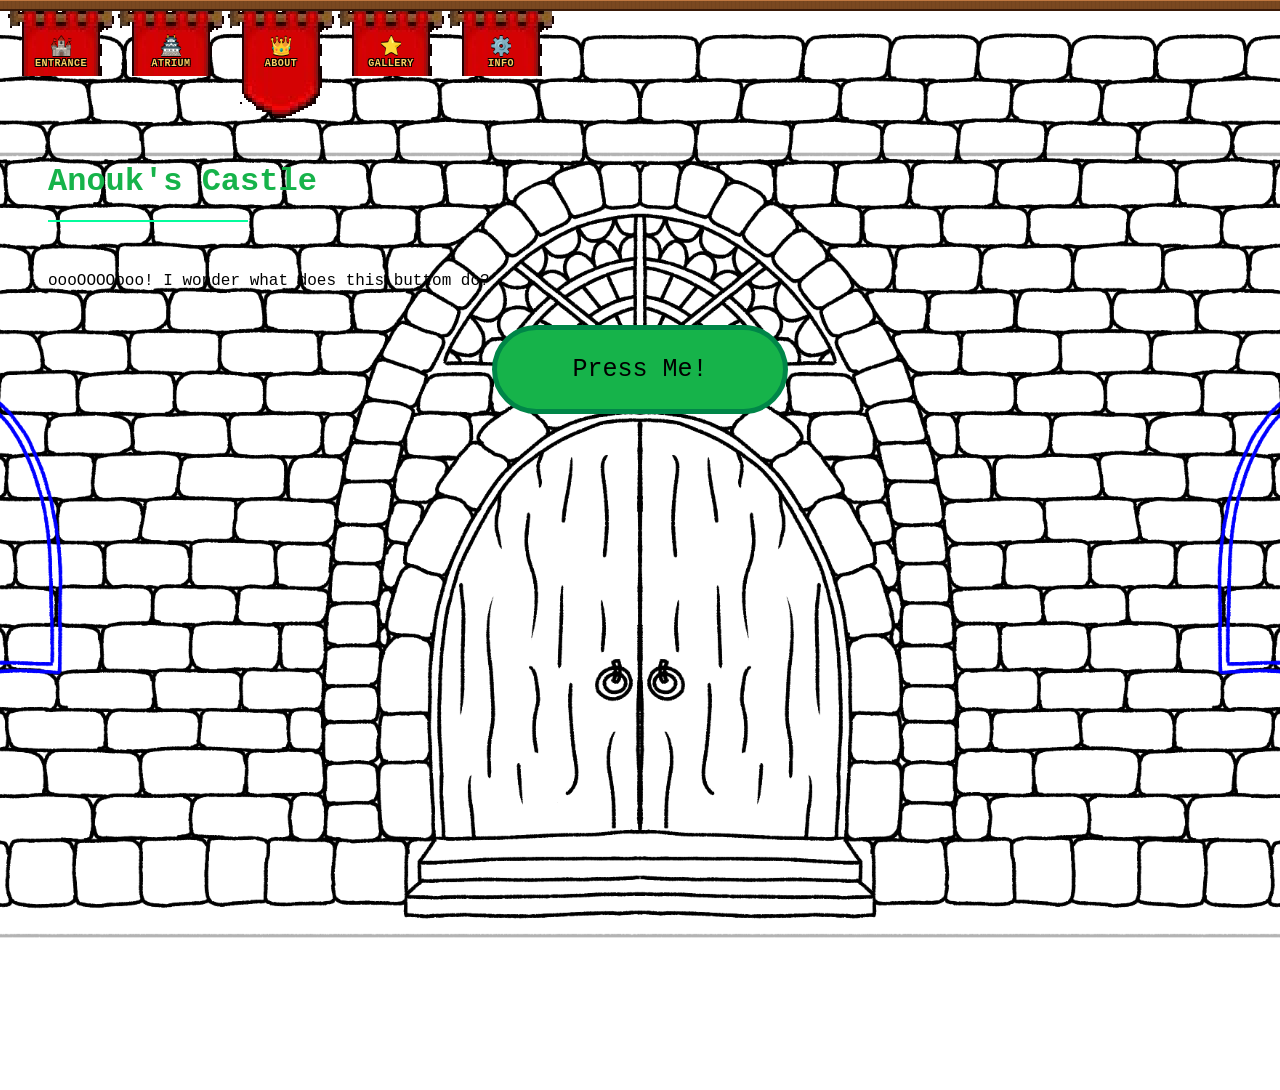
<file: about.html>
<!DOCTYPE html>
<html lang="en">
<head>
  <meta charset="UTF-8">
  <meta name="viewport" content="width=device-width, initial-scale=1.0">
  <title> about me </title>

  <!-- Describe your page — shows up in search results and browser tabs -->
  <meta name="description" content="all info needed about Anouk Froitzheim's">

  <!-- Adds Favicon-->
  <link rel="icon" href="data:image/svg+xml,<svg xmlns='http://www.w3.org/2000/svg' viewBox='0 0 100 100'><text y='.9em' font-size='90'>👑</text></svg>">

  <!-- Your styles -->
  <link rel="stylesheet" href="styles.css">

  <style>
    /* Keyboard users need to see where focus is */
    :focus-visible {
      outline: 2px solid currentColor;
      outline-offset: 2px;
    }

    /* Respect users who prefer less motion */
    @media (prefers-reduced-motion: reduce) {
      *, *::before, *::after {
        animation-duration: 0.01ms !important;
        transition-duration: 0.01ms !important;
      }
    }
  </style>
</head>
<body>

  <header>
    <h1 class="title">Anouk's Castle</h1>
  </header>

  <main id="main-content">
    <div class="underline" aria-hidden="true"></div>
    <p>oooOOOOooo! I wonder what does this buttom do?</p>
    <button class="main-button" id="myButton" type="button">Press Me!</button>
  </main>


  <script>

    const btn = document.getElementById('myButton');
    if (btn) {
      btn.addEventListener('click', () => {
        alert('Good Job! You pressed the button! Im so proud of you <3');
      });
    }
  </script>

  <!-- Your scripts -->
  <script src="script.js"></script>

</body>
</html>
</file>
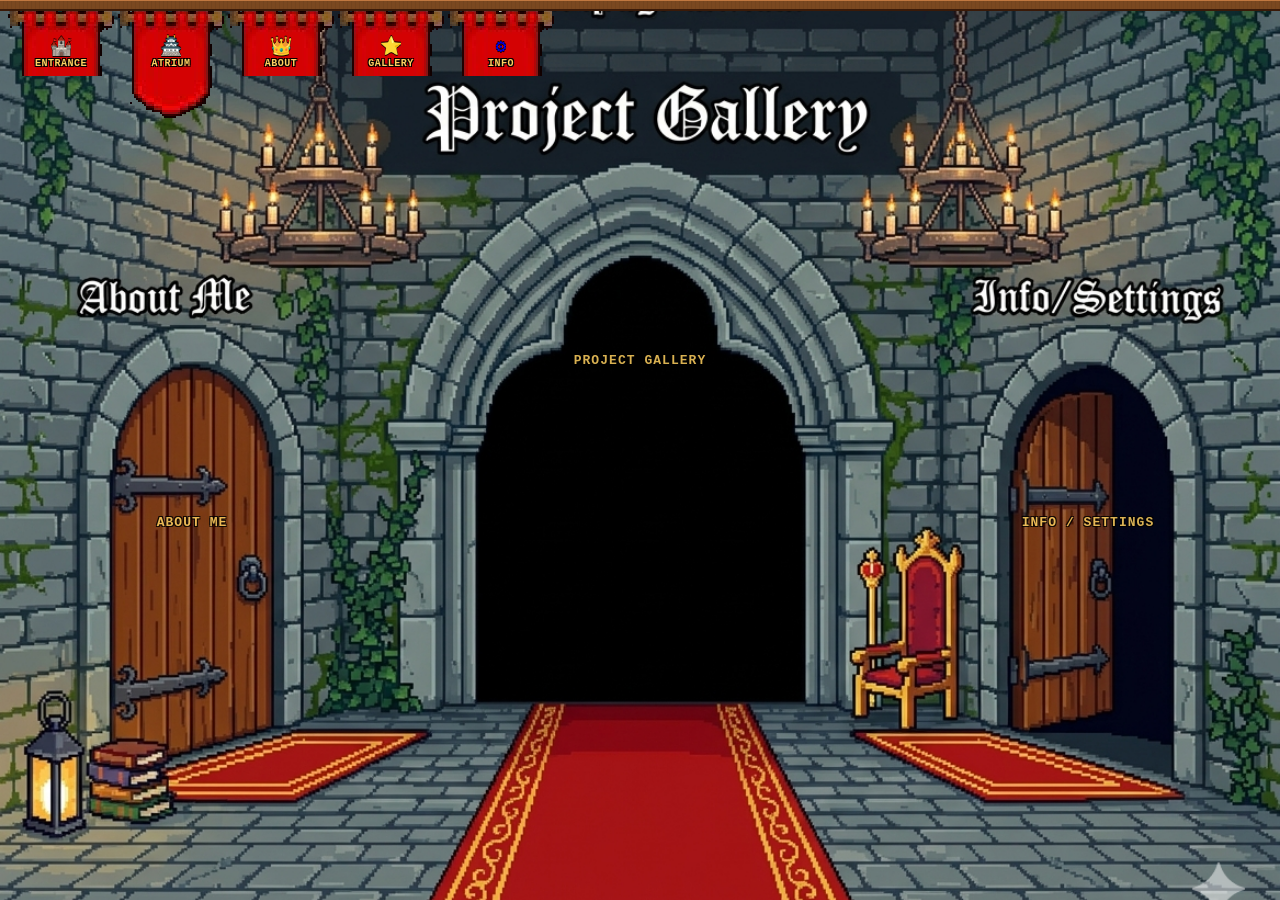
<file: home.html>
<!DOCTYPE html>
<html lang="en">
<head>
  <meta charset="UTF-8">
  <meta name="viewport" content="width=device-width, initial-scale=1.0">
  <title>Castle Atrium</title>
  <meta name="description" content="the castle atrium in Anouk Froitzheim's castle website">
  <link rel="icon" href="data:image/svg+xml,<svg xmlns='http://www.w3.org/2000/svg' viewBox='0 0 100 100'><text y='.9em' font-size='90'>🏰</text></svg>">
  <link rel="stylesheet" href="styles.css">

  <style>
    /* ============================================================
       HOME / ATRIUM PAGE
       ============================================================

       EASY TWEAKS:
       - Background image: change url() in #scene below
       - Fade-in duration: edit --fade-duration
       - Content position: edit #content left/top/transform
    ============================================================ */

    :root {
      --fade-duration: 700ms; /* how long the fade-in from black takes */
    }

    :focus-visible {
      outline: 2px solid #FFD060;
      outline-offset: 2px;
    }

    @media (prefers-reduced-motion: reduce) {
      *, *::before, *::after {
        animation-duration: 0.01ms !important;
        transition-duration: 0.01ms !important;
      }
    }

    /* ── Full-screen background scene ── */
    #scene {
      position: fixed;
      inset: 0;
      z-index: 0;

      /* Home page background — swap this file to change the room */
      background-image: url('images/home image pt1.png');
      background-size: cover;
      background-position: center;
    }

    /* ── Black overlay — starts fully opaque, fades out on load ── */
    #fade-overlay {
      position: fixed;
      inset: 0;
      z-index: 10;
      background: black;
      opacity: 1; /* starts black */
      pointer-events: none;
      transition: opacity var(--fade-duration) ease;
    }
    #fade-overlay.gone {
      opacity: 0;
    }

    body {
      margin: 0;
      padding: 0;
      padding-top: 0 !important; /* scene is fixed, no need to push content */
      background: transparent;
    }

    /* ── Clickable door nav labels (About Me / Project Gallery / Info/Settings)
       These sit over the background image exactly where the image shows doors.
       Adjust left/top/width/height (%) to reposition each one.          ── */

    .door-link {
      position: fixed;
      z-index: 6;
      cursor: pointer;
      text-decoration: none;
      display: flex;
      align-items: center;
      justify-content: center;
      background: transparent;

      /* Uncomment to debug positions: */
      /* background: rgba(255,0,0,0.25); */
    }
    .door-link:hover .door-label {
      opacity: 1;
      transform: scale(1.08);
    }
    .door-label {
      font-family: "Courier New", Courier, monospace;
      font-size: 13px;
      font-weight: 700;
      color: #FFD060;
      text-shadow: 1px 1px 0 #000, -1px 1px 0 #000, 1px -1px 0 #000, -1px -1px 0 #000;
      text-transform: uppercase;
      letter-spacing: 0.08em;
      opacity: 0.85;
      transition: opacity 0.2s ease, transform 0.2s ease;
      pointer-events: none;
      white-space: nowrap;
    }

    /* Left door — "About Me" */
    #door-about {
      left: 5%;
      top: 38%;
      width: 20%;
      height: 40%;
    }

    /* Centre arch — "Project Gallery" */
    #door-gallery {
      left: 32%;
      top: 10%;
      width: 36%;
      height: 60%;
    }

    /* Right door — "Info/Settings" */
    #door-info {
      right: 5%;
      top: 38%;
      width: 20%;
      height: 40%;
    }

  </style>
</head>
<body>

  <!-- Full-screen background -->
  <div id="scene" aria-hidden="true"></div>

  <!-- Fade-in overlay (starts black, fades away) -->
  <div id="fade-overlay" aria-hidden="true"></div>

  <!-- Clickable door zones — edit href to point to your pages -->
  <a id="door-about"   class="door-link" href="about.html"               aria-label="Go to About Me">
    <span class="door-label">About Me</span>
  </a>

  <a id="door-gallery" class="door-link" href="gallery.html"     aria-label="Go to Project Gallery">
    <span class="door-label">Project Gallery</span>
  </a>

  <a id="door-info"    class="door-link" href="infoandsettingsroom.html" aria-label="Go to Info / Settings">
    <span class="door-label">Info / Settings</span>
  </a>

  <!-- Castle banner nav -->
  <script src="script.js"></script>

  <script>
    /* ============================================================
       FADE-IN ON ARRIVAL
       The page starts black (overlay opacity:1) and fades in.
       No edits needed here unless you want to remove the fade.
    ============================================================ */
    window.addEventListener('load', () => {
      // Small delay so the browser has painted the background first
      requestAnimationFrame(() => {
        requestAnimationFrame(() => {
          document.getElementById('fade-overlay').classList.add('gone');
        });
      });
    });
  </script>

</body>
</html>
</file>
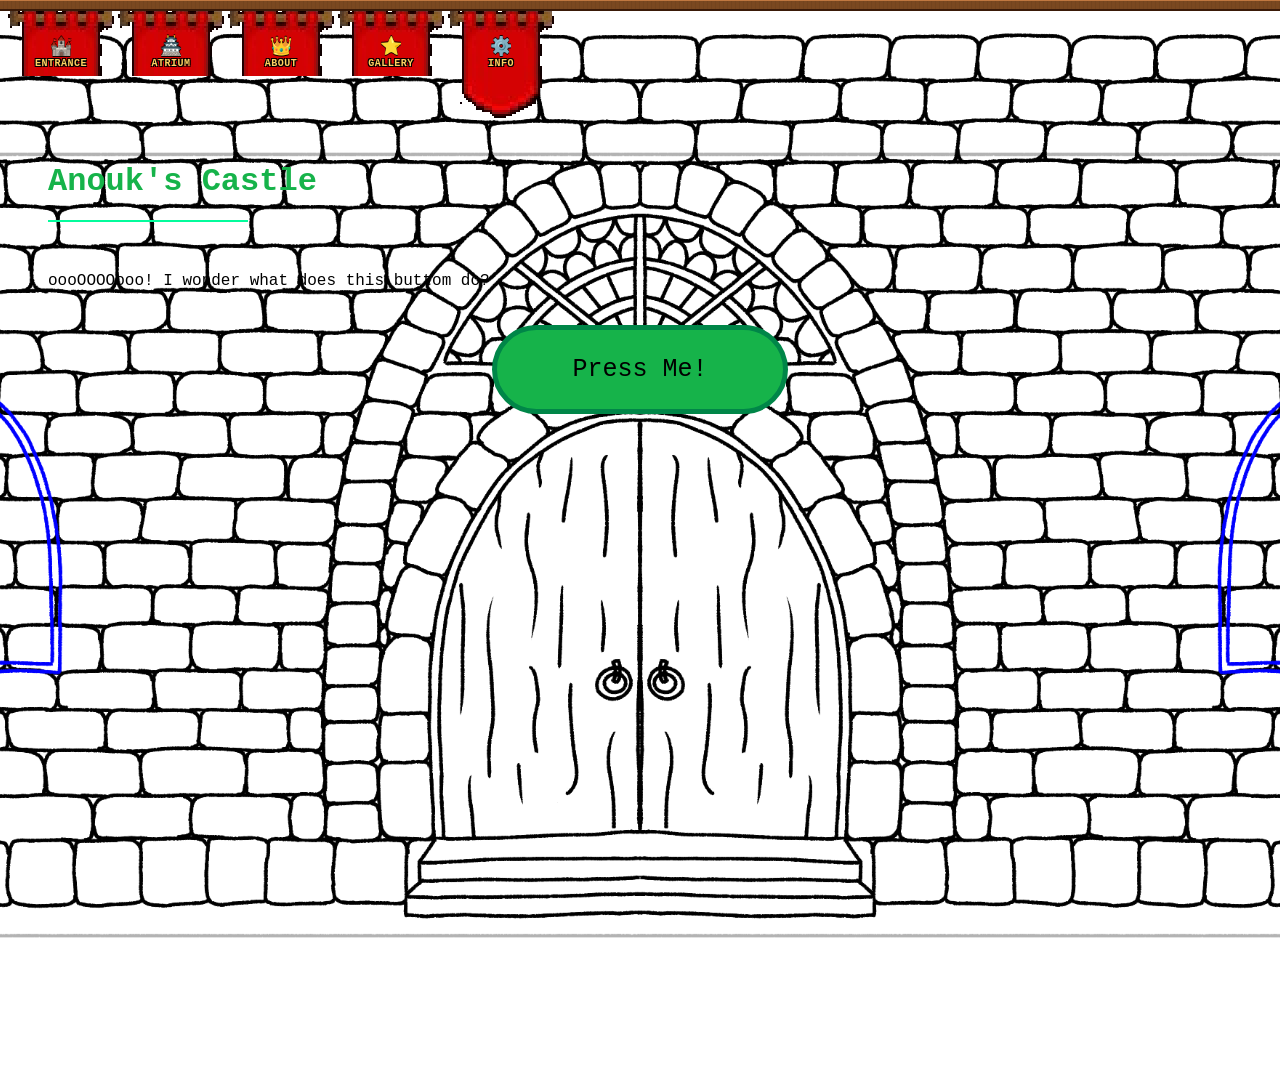
<file: infoandsettingsroom.html>
<!DOCTYPE html>
<html lang="en">
<head>
  <meta charset="UTF-8">
  <meta name="viewport" content="width=device-width, initial-scale=1.0">
  <title> info and settings </title>

  <!-- Describe your page — shows up in search results and browser tabs -->
  <meta name="description" content="the info and settings room in Anouk Froitzheim's castle website">

  <!-- Adds Favicon-->
  <link rel="icon" href="data:image/svg+xml,<svg xmlns='http://www.w3.org/2000/svg' viewBox='0 0 100 100'><text y='.9em' font-size='90'>🏰</text></svg>">

  <!-- Your styles -->
  <link rel="stylesheet" href="styles.css">

  <style>
    /* Keyboard users need to see where focus is */
    :focus-visible {
      outline: 2px solid currentColor;
      outline-offset: 2px;
    }

    /* Respect users who prefer less motion */
    @media (prefers-reduced-motion: reduce) {
      *, *::before, *::after {
        animation-duration: 0.01ms !important;
        transition-duration: 0.01ms !important;
      }
    }
  </style>
</head>
<body>

  <header>
    <h1 class="title">Anouk's Castle</h1>
  </header>

  <main id="main-content">
    <div class="underline" aria-hidden="true"></div>
    <p>oooOOOOooo! I wonder what does this buttom do?</p>
    <button class="main-button" id="myButton" type="button">Press Me!</button>
  </main>


  <script>

    const btn = document.getElementById('myButton');
    if (btn) {
      btn.addEventListener('click', () => {
        alert('Good Job! You pressed the button! Im so proud of you <3');
      });
    }
  </script>

  <!-- Your scripts -->
  <script src="script.js"></script>

</body>
</html>
</file>
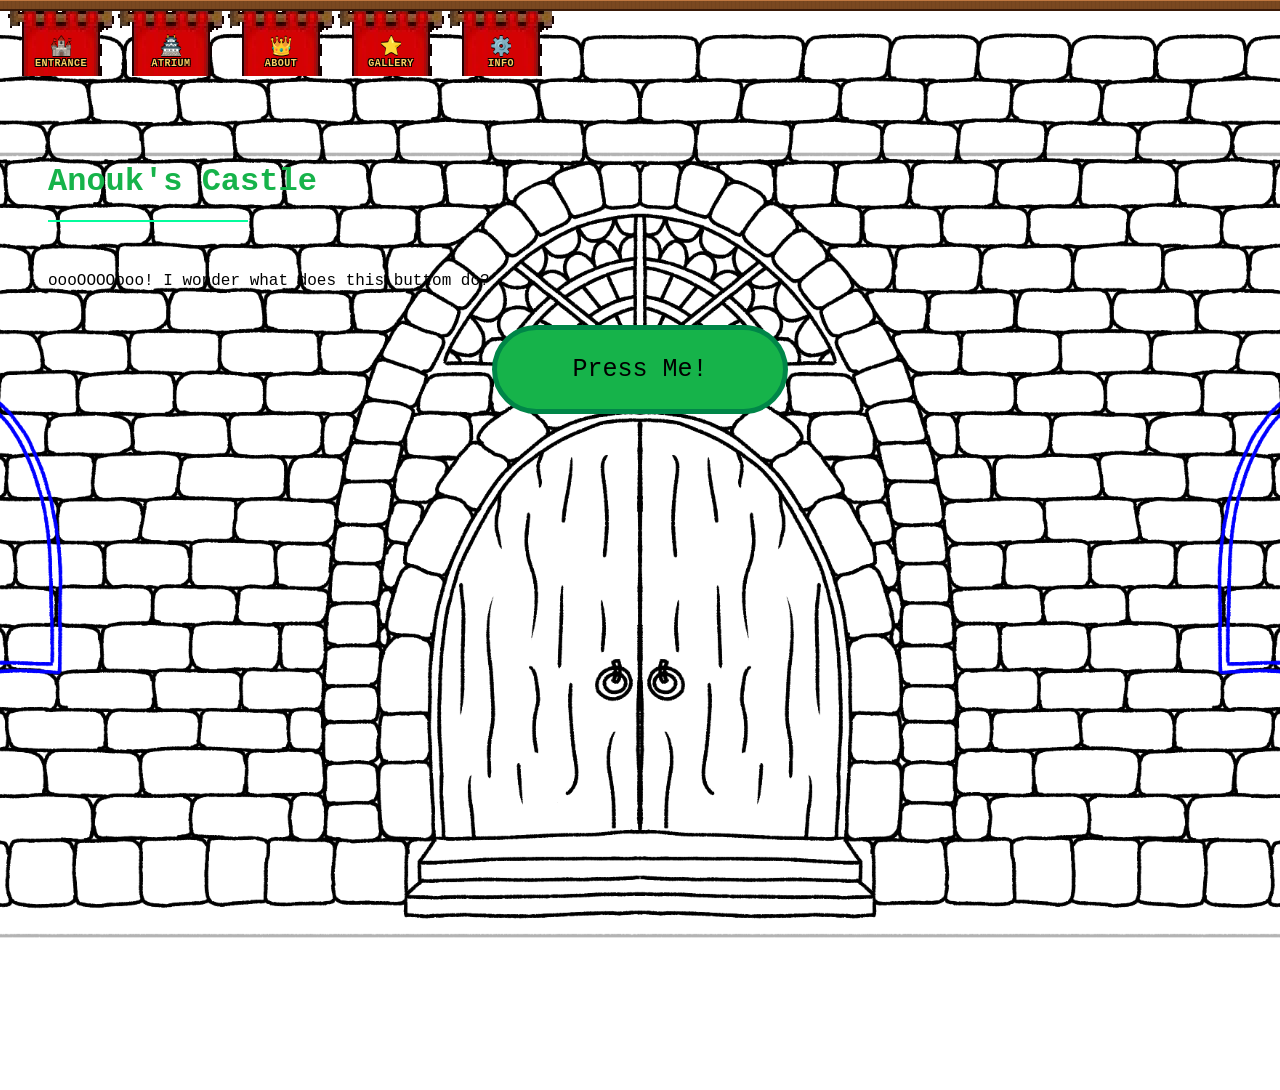
<file: landing.html>
<!DOCTYPE html>
<html lang="en">
<head>
  <meta charset="UTF-8">
  <meta name="viewport" content="width=device-width, initial-scale=1.0">
  <title> Castle entrance </title>

  <!-- Describe your page — shows up in search results and browser tabs -->
  <meta name="description" content="the landing page for Anouk Froitzheim's website">

  <!-- Adds Favicon-->
  <link rel="icon" href="data:image/svg+xml,<svg xmlns='http://www.w3.org/2000/svg' viewBox='0 0 100 100'><text y='.9em' font-size='90'>🏰</text></svg>">

  <!-- Your styles -->
  <link rel="stylesheet" href="styles.css">

  <style>
    /* Keyboard users need to see where focus is */
    :focus-visible {
      outline: 2px solid currentColor;
      outline-offset: 2px;
    }

    /* Respect users who prefer less motion */
    @media (prefers-reduced-motion: reduce) {
      *, *::before, *::after {
        animation-duration: 0.01ms !important;
        transition-duration: 0.01ms !important;
      }
    }
  </style>
</head>
<body>

  <header>
    <h1 class="title">Anouk's Castle</h1>
  </header>

  <main id="main-content">
    <div class="underline" aria-hidden="true"></div>
    <p>oooOOOOooo! I wonder what does this buttom do?</p>
    <button class="main-button" id="myButton" type="button">Press Me!</button>
  </main>


  <script>

    const btn = document.getElementById('myButton');
    if (btn) {
      btn.addEventListener('click', () => {
        alert('Good Job! You pressed the button! Im so proud of you <3');
      });
    }
  </script>

  <!-- Your scripts -->
  <script src="script.js"></script>

</body>
</html>
</file>
<file: styles.css>
/* ================================================================
   CASTLE BANNER NAVIGATION
   Uses the actual pixel-art banner image (red_banner.png),
   made transparent and embedded directly — no extra image files needed.

   EASY EDITS — change these variables:
   ─ --cb-scale       : scale everything (1 = 2x native, 1.5 = 3x native etc.)
   ─ --cb-h-inactive  : how much of the banner shows when not active
   ─ --cb-h-hover     : height on hover (slides to this)
   ─ --cb-h-active    : full height for the current page banner
   ─ --cb-gap         : gap between banners
   ─ Pages            : edit CASTLE_PAGES array in script.js
   ================================================================ */

:root {
  /* The source image is 53×59px. We display it at 2× for crisp pixels. */
  /* At scale=1: banner is 106×118px. Scale=1.5 → 159×177px etc.       */
  --cb-scale:      1;

  --cb-img-w:      106px;   /* 53 × 2 = 106  (display width at 1×scale)  */
  --cb-img-h:      118px;   /* 59 × 2 = 118  (full image height at 1×)   */

  /* Heights of the visible banner (clips image from bottom)            */
  --cb-h-inactive: 76px;    /* inactive: taper mostly hidden, just body  */
  --cb-h-hover:    96px;    /* hover: slides to mid-length               */
  --cb-h-active:   118px;   /* active: full banner, full taper visible   */

  --cb-gap:        4px;     /* gap between banners                        */

  /* Rod styling */
  --cb-rod-h:      10px;
  --cb-rod-color:  #7A4820;
  --cb-rod-hi:     #C07840;  /* top highlight */
  --cb-rod-sh:     #3A1A08;  /* bottom shadow  */
}

/* ── Nudge page body below the nav ───────────────────────── */
body {
  padding-top: calc(
    (var(--cb-h-active) + var(--cb-rod-h) + 6px) * var(--cb-scale)
  ) !important;
}

/* ── Nav wrapper — fixed, scales from top-left ────────────── */
.castle-nav {
  position: fixed;
  top: 0;
  left: 0;
  z-index: 9999;
  /* scale compensates width so nav still covers full viewport */
  width: calc(100% / var(--cb-scale));
  transform: scale(var(--cb-scale));
  transform-origin: top left;
}

/* ── Wooden rod ───────────────────────────────────────────── */
.castle-nav__rod {
  width: 100%;
  height: var(--cb-rod-h);
  background: var(--cb-rod-color);
  box-shadow:
    inset 0  1px 0 0 var(--cb-rod-hi),
    inset 0 -1px 0 0 var(--cb-rod-sh),
          0  1px 0 0 var(--cb-rod-sh);
  position: relative;
  z-index: 2;
  /* Pixel-art wood grain: subtle repeating 4px pattern */
  background-image: repeating-linear-gradient(
    90deg,
    transparent 0px,
    transparent 3px,
    rgba(0,0,0,0.06) 3px,
    rgba(0,0,0,0.06) 4px
  );
}

/* ── Banner row ───────────────────────────────────────────── */
.castle-nav__banners {
  display: flex;
  align-items: flex-start;
  gap: var(--cb-gap);
  padding: 0 calc(var(--cb-gap) * 2);
  /* Overlap the rod so banner ring tops sit ON the rod */
  margin-top: calc(var(--cb-rod-h) * -1);
  position: relative;
  z-index: 1;
}

/* ── Individual banner link ───────────────────────────────── */
.castle-banner {
  display: block;
  text-decoration: none;
  position: relative;
  flex-shrink: 0;

  /* Width matches scaled image */
  width: var(--cb-img-w);

  /* Height clips the image — controls how much banner "hangs" */
  height: var(--cb-h-inactive);
  overflow: hidden;

  /* Smooth slide transition */
  transition: height 0.15s ease;
  /* Preserve pixel-art crispness */
  image-rendering: pixelated;
  image-rendering: crisp-edges;
}

.castle-banner:hover {
  height: var(--cb-h-hover);
}

.castle-banner--active {
  height: var(--cb-h-active) !important;
}

/* ── The actual banner image ──────────────────────────────── */
.castle-banner__img {
  display: block;
  width: var(--cb-img-w);
  height: var(--cb-img-h);  /* always full height; container clips it */
  image-rendering: pixelated;
  image-rendering: crisp-edges;
  /* No pointer events — the link handles clicks */
  pointer-events: none;
  /* Remove any default img margin/border */
  border: none;
  outline: none;
}

/* ── Text label overlay on the banner body ────────────────── */
.castle-banner__label {
  position: absolute;
  /* Position in the rectangular body section (below rings, above taper) */
  /* Rings: ~0..26px, Body: ~26..80px of 118px total */
  top: 26px;
  left: 0;
  width: 100%;
  height: 54px;
  display: flex;
  flex-direction: column;
  align-items: center;
  justify-content: center;
  gap: 2px;
  pointer-events: none;
}

.castle-banner__emoji {
  font-size: 18px;
  line-height: 1;
  display: block;
  filter: drop-shadow(0 1px 0 rgba(0,0,0,0.9))
          drop-shadow(0 -1px 0 rgba(0,0,0,0.9));
}

.castle-banner__text {
  display: block;
  font-family: "Courier New", Courier, monospace;
  font-size: 10px;
  font-weight: 700;
  color: #FFD060;
  text-shadow:
     1px  1px 0 #000,
    -1px  1px 0 #000,
     1px -1px 0 #000,
    -1px -1px 0 #000;
  text-align: center;
  letter-spacing: 0.05em;
  text-transform: uppercase;
  white-space: nowrap;
}

/* ================================================================
   END CASTLE BANNER NAVIGATION
   ================================================================ */

/* .home-page-castle-drawing {
  background-image: url('images/home-page-castle-drawing.png');
  background-size: cover;
  background-position: center;
  height: 100vh;
} */


body {
  background: #5effdc;
  background-image: url('images/landing-page-castle-drawing.png');
  background-size: cover;
  background-position: center;
  height: 100vh;

  margin-right: center;
  padding: 40px;
  font-family: Courier, monospace;
  
}

/* Title */
.title {
  color: rgb(22, 179, 74);
  margin-bottom: 20px;
  font-weight: 700;
}

.footer {
  bottom: 10px;
  left: 15pc;
  font-weight: 50;
  font-family: Courier, monospace;

}

/* Light underline under the title */
.underline {
  width: 200px;
  height: 2px;
  background: #03fc9c;
  color: #d12323;
  margin-bottom: 50px;
}

/* Centered button */
.main-button {
  display: block;
  margin: 35px auto;
  padding: 25px 75px;
  background: rgb(22, 179, 74);
  border: 5px solid rgb(0, 134, 72);
  border-radius: 150px;
  font-family: Courier, monospace;
  font-size: 25px;
  color: #000000;
  cursor: pointer;

  /* Smooth transition to hover state */
  transition: background 0.25s ease, border-color 0.25s ease;
}

/* Hover effect */
.main-button:hover {
  background: rgb(39, 214, 98);       /* #87CEEB */
  border-color: rgb(9, 168, 94); /* #9370DB */
  font-weight: 1000;

}
</file>
